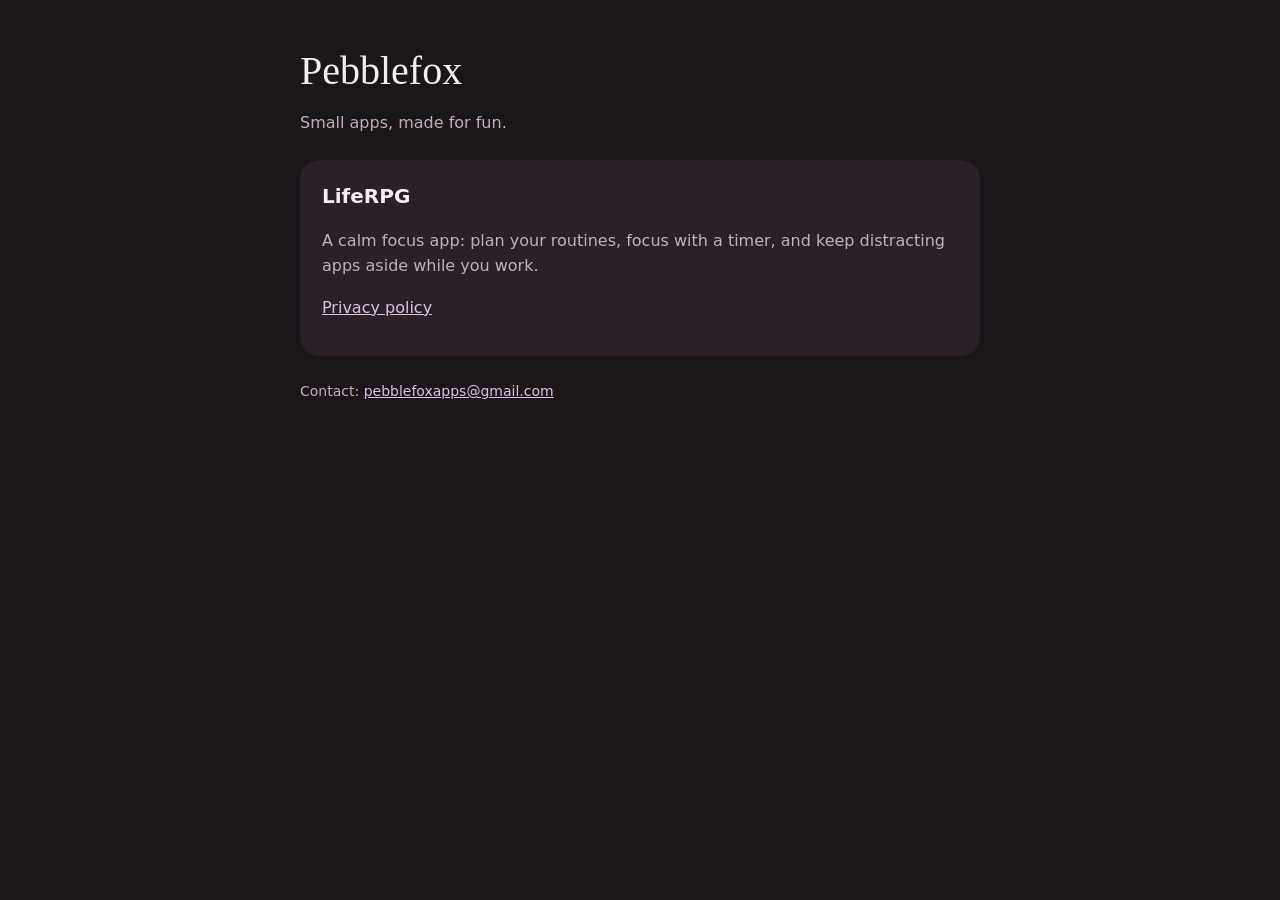
<file: index.html>
<!doctype html>
<html lang="en">
<head>
<meta charset="utf-8">
<meta name="viewport" content="width=device-width, initial-scale=1">
<title>Pebblefox</title>
<link rel="stylesheet" href="style.css">
</head>
<body>
<main>
  <h1>Pebblefox</h1>
  <p>Small apps, made for fun.</p>
  <div class="card">
    <h2>LifeRPG</h2>
    <p>A calm focus app: plan your routines, focus with a timer, and keep distracting apps aside while you work.</p>
    <p><a href="liferpg/privacy/">Privacy policy</a></p>
  </div>
  <p class="muted">Contact: <a href="mailto:pebblefoxapps@gmail.com">pebblefoxapps@gmail.com</a></p>
</main>
</body>
</html>
</file>
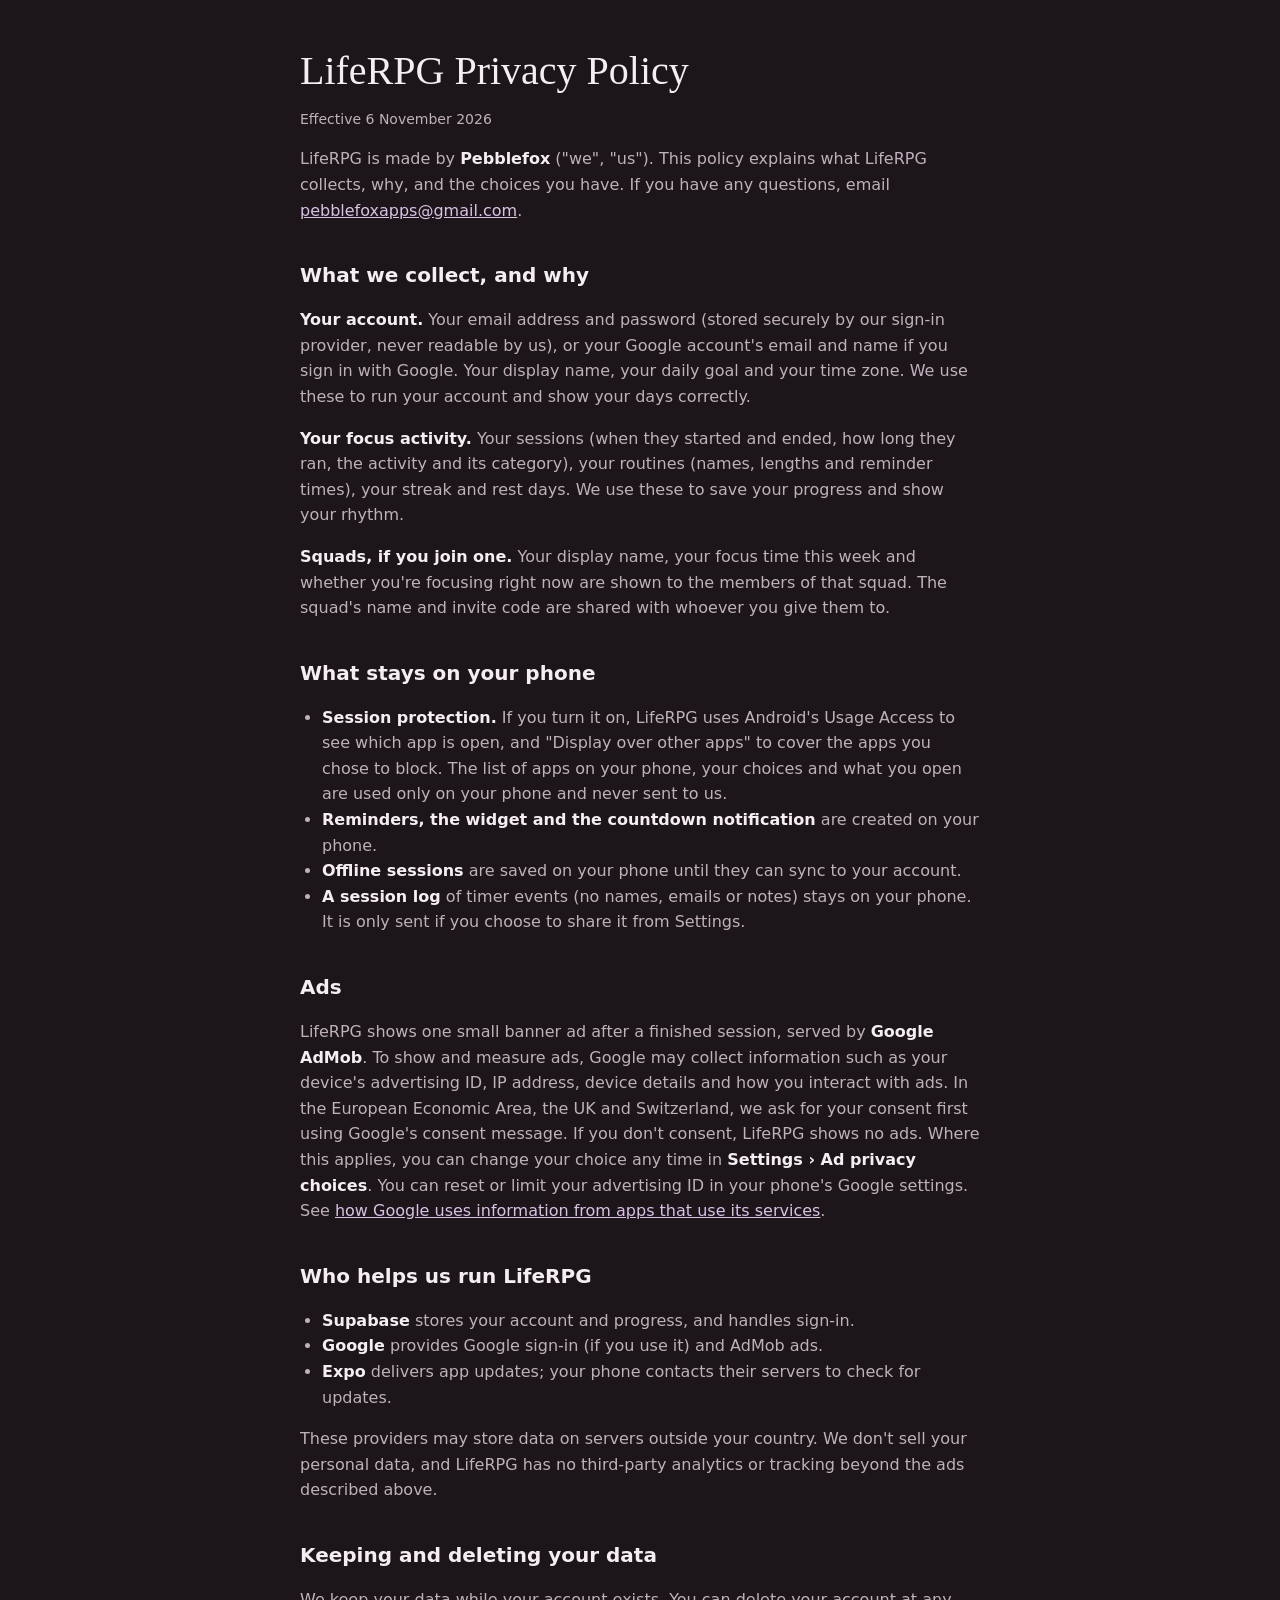
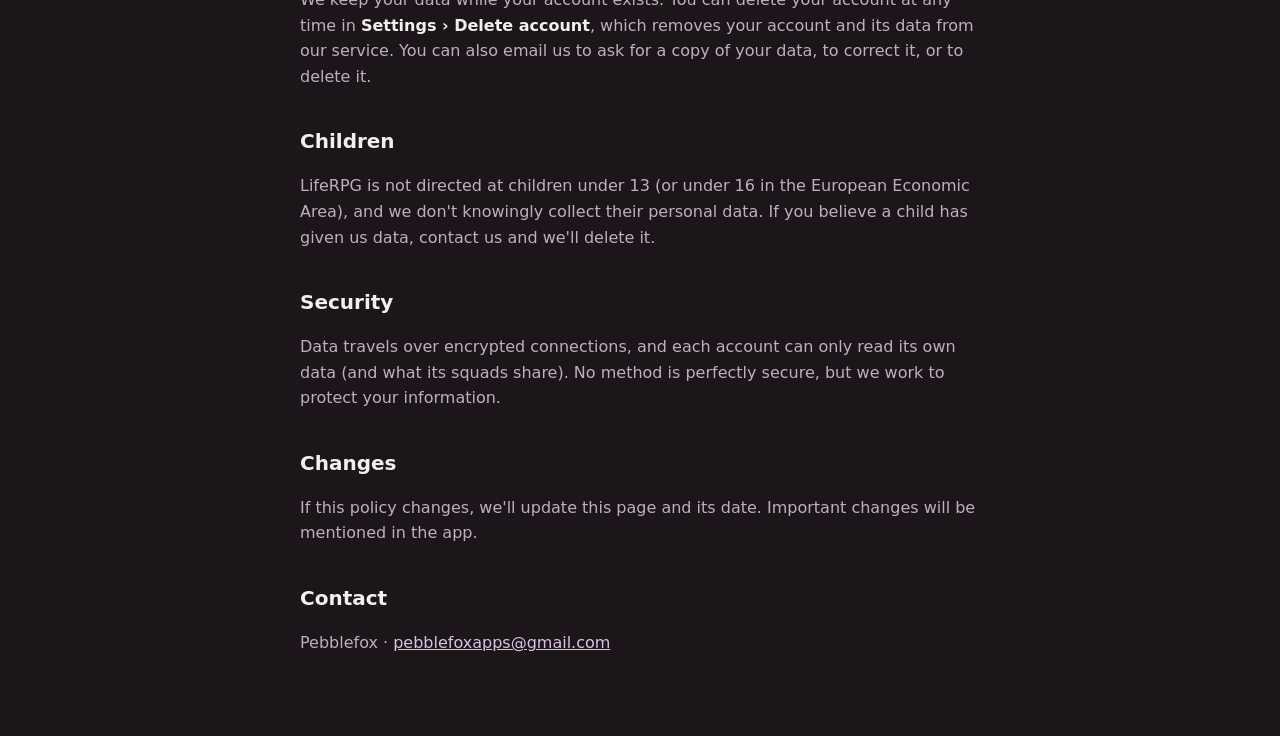
<file: liferpg/privacy/index.html>
<!doctype html>
<html lang="en">
<head>
<meta charset="utf-8">
<meta name="viewport" content="width=device-width, initial-scale=1">
<title>LifeRPG Privacy Policy</title>
<link rel="stylesheet" href="../../style.css">
</head>
<body>
<main>
  <h1>LifeRPG Privacy Policy</h1>
  <p class="muted">Effective 6 November 2026</p>

  <p>LifeRPG is made by <strong>Pebblefox</strong> ("we", "us"). This policy explains what LifeRPG collects, why, and the choices you have. If you have any questions, email <a href="mailto:pebblefoxapps@gmail.com">pebblefoxapps@gmail.com</a>.</p>

  <h2>What we collect, and why</h2>
  <p><strong>Your account.</strong> Your email address and password (stored securely by our sign-in provider, never readable by us), or your Google account's email and name if you sign in with Google. Your display name, your daily goal and your time zone. We use these to run your account and show your days correctly.</p>
  <p><strong>Your focus activity.</strong> Your sessions (when they started and ended, how long they ran, the activity and its category), your routines (names, lengths and reminder times), your streak and rest days. We use these to save your progress and show your rhythm.</p>
  <p><strong>Squads, if you join one.</strong> Your display name, your focus time this week and whether you're focusing right now are shown to the members of that squad. The squad's name and invite code are shared with whoever you give them to.</p>

  <h2>What stays on your phone</h2>
  <ul>
    <li><strong>Session protection.</strong> If you turn it on, LifeRPG uses Android's Usage Access to see which app is open, and "Display over other apps" to cover the apps you chose to block. The list of apps on your phone, your choices and what you open are used only on your phone and never sent to us.</li>
    <li><strong>Reminders, the widget and the countdown notification</strong> are created on your phone.</li>
    <li><strong>Offline sessions</strong> are saved on your phone until they can sync to your account.</li>
    <li><strong>A session log</strong> of timer events (no names, emails or notes) stays on your phone. It is only sent if you choose to share it from Settings.</li>
  </ul>

  <h2>Ads</h2>
  <p>LifeRPG shows one small banner ad after a finished session, served by <strong>Google AdMob</strong>. To show and measure ads, Google may collect information such as your device's advertising ID, IP address, device details and how you interact with ads. In the European Economic Area, the UK and Switzerland, we ask for your consent first using Google's consent message. If you don't consent, LifeRPG shows no ads. Where this applies, you can change your choice any time in <strong>Settings › Ad privacy choices</strong>. You can reset or limit your advertising ID in your phone's Google settings. See <a href="https://policies.google.com/technologies/partner-sites">how Google uses information from apps that use its services</a>.</p>

  <h2>Who helps us run LifeRPG</h2>
  <ul>
    <li><strong>Supabase</strong> stores your account and progress, and handles sign-in.</li>
    <li><strong>Google</strong> provides Google sign-in (if you use it) and AdMob ads.</li>
    <li><strong>Expo</strong> delivers app updates; your phone contacts their servers to check for updates.</li>
  </ul>
  <p>These providers may store data on servers outside your country. We don't sell your personal data, and LifeRPG has no third-party analytics or tracking beyond the ads described above.</p>

  <h2>Keeping and deleting your data</h2>
  <p>We keep your data while your account exists. You can delete your account at any time in <strong>Settings › Delete account</strong>, which removes your account and its data from our service. You can also email us to ask for a copy of your data, to correct it, or to delete it.</p>

  <h2>Children</h2>
  <p>LifeRPG is not directed at children under 13 (or under 16 in the European Economic Area), and we don't knowingly collect their personal data. If you believe a child has given us data, contact us and we'll delete it.</p>

  <h2>Security</h2>
  <p>Data travels over encrypted connections, and each account can only read its own data (and what its squads share). No method is perfectly secure, but we work to protect your information.</p>

  <h2>Changes</h2>
  <p>If this policy changes, we'll update this page and its date. Important changes will be mentioned in the app.</p>

  <h2>Contact</h2>
  <p>Pebblefox · <a href="mailto:pebblefoxapps@gmail.com">pebblefoxapps@gmail.com</a></p>
</main>
</body>
</html>
</file>
<file: style.css>
:root { --bg: #1C1519; --card: #2A2027; --text: #F4EDF1; --soft: #BFB1BC; --accent: #D9C2E6; }
* { box-sizing: border-box; }
body { margin: 0; background: var(--bg); color: var(--text); font: 16px/1.6 system-ui, -apple-system, "Segoe UI", Roboto, sans-serif; }
main { max-width: 720px; margin: 0 auto; padding: 48px 20px 64px; }
h1 { font-family: Georgia, "Times New Roman", serif; font-weight: 400; font-size: 40px; line-height: 1.15; margin: 0 0 8px; }
h2 { font-size: 20px; margin: 36px 0 8px; }
p, li { color: var(--soft); }
strong { color: var(--text); }
a { color: var(--accent); }
.card { background: var(--card); border-radius: 20px; padding: 20px 22px; margin: 24px 0; }
.card h2 { margin-top: 0; }
.muted { font-size: 14px; }
ul { padding-left: 22px; }
</file>
